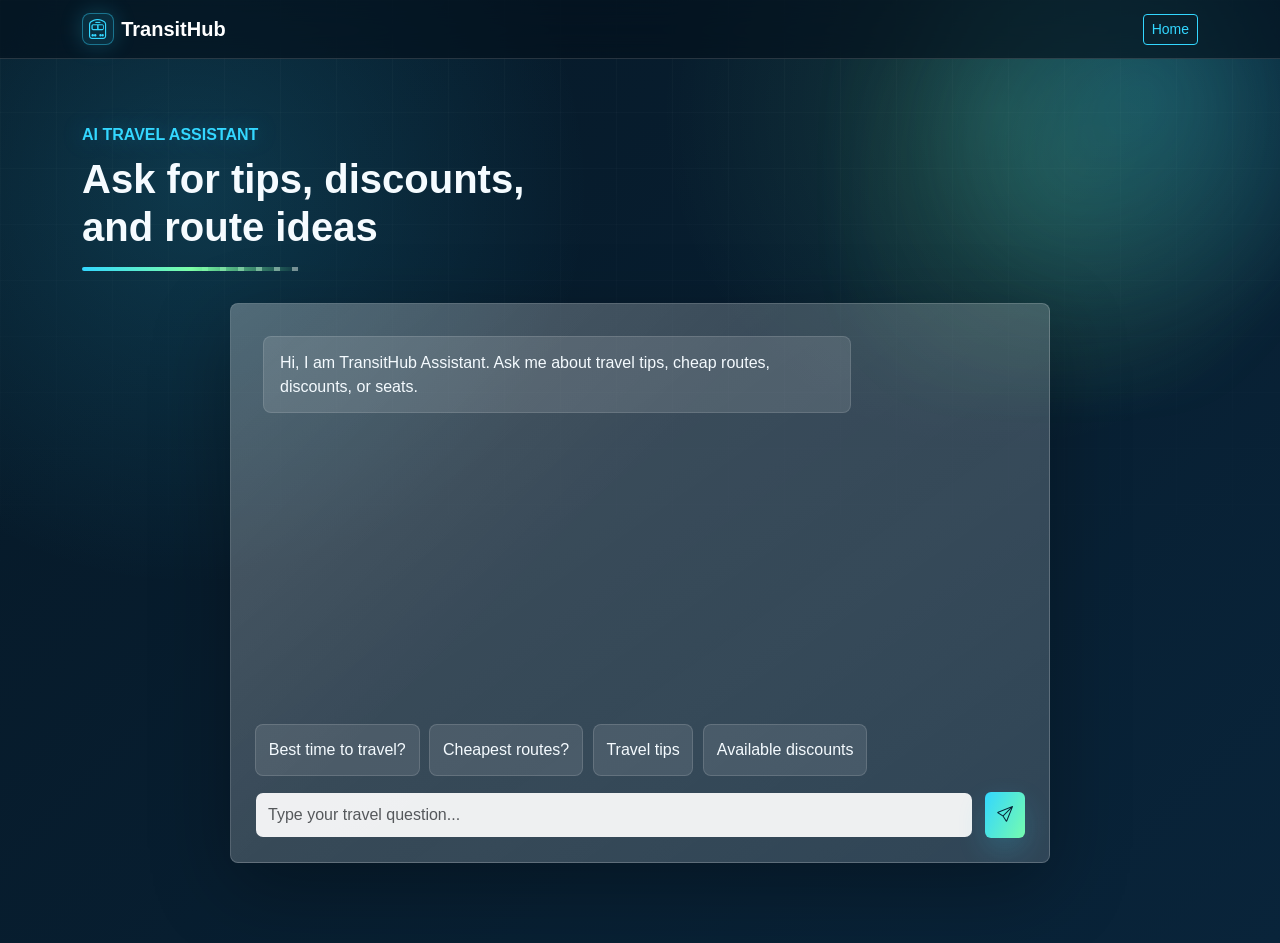
<file: chatbot.html>
<!doctype html>
<html lang="en">
<head>
  <meta charset="utf-8"><meta name="viewport" content="width=device-width, initial-scale=1">
  <title>AI Assistant | TransitHub</title>
  <link href="https://cdn.jsdelivr.net/npm/bootstrap@5.3.3/dist/css/bootstrap.min.css" rel="stylesheet"><link href="https://cdn.jsdelivr.net/npm/bootstrap-icons@1.11.3/font/bootstrap-icons.css" rel="stylesheet">
  <link rel="stylesheet" href="css/style.css?v=3"><link rel="stylesheet" href="css/animations.css?v=3"><link rel="stylesheet" href="css/responsive.css?v=3">
</head>
<body>
  <nav class="navbar navbar-expand-lg navbar-dark sticky-top glass-nav"><div class="container"><a class="navbar-brand fw-bold" href="index.html"><i class="bi bi-train-front"></i> TransitHub</a><div class="ms-auto"><a class="btn btn-outline-info btn-sm" href="index.html">Home</a></div></div></nav>
  <main class="page-shell"><div class="container"><div class="page-heading"><p class="eyebrow">AI Travel Assistant</p><h1>Ask for tips, discounts, and route ideas</h1></div><div class="chat-shell glass-card"><div class="chat-messages" id="chatMessages"></div><div class="quick-prompts"><button>Best time to travel?</button><button>Cheapest routes?</button><button>Travel tips</button><button>Available discounts</button></div><form class="chat-form" id="chatForm"><input class="form-control" id="chatInput" placeholder="Type your travel question..." autocomplete="off"><button class="btn btn-info"><i class="bi bi-send"></i></button></form></div></div></main>
  <script src="https://code.jquery.com/jquery-3.7.1.min.js"></script><script src="https://cdn.jsdelivr.net/npm/bootstrap@5.3.3/dist/js/bootstrap.bundle.min.js"></script><script src="js/storage.js?v=3"></script><script src="js/app.js?v=4"></script><script src="js/chatbot.js?v=3"></script>
</body>
</html>
</file>
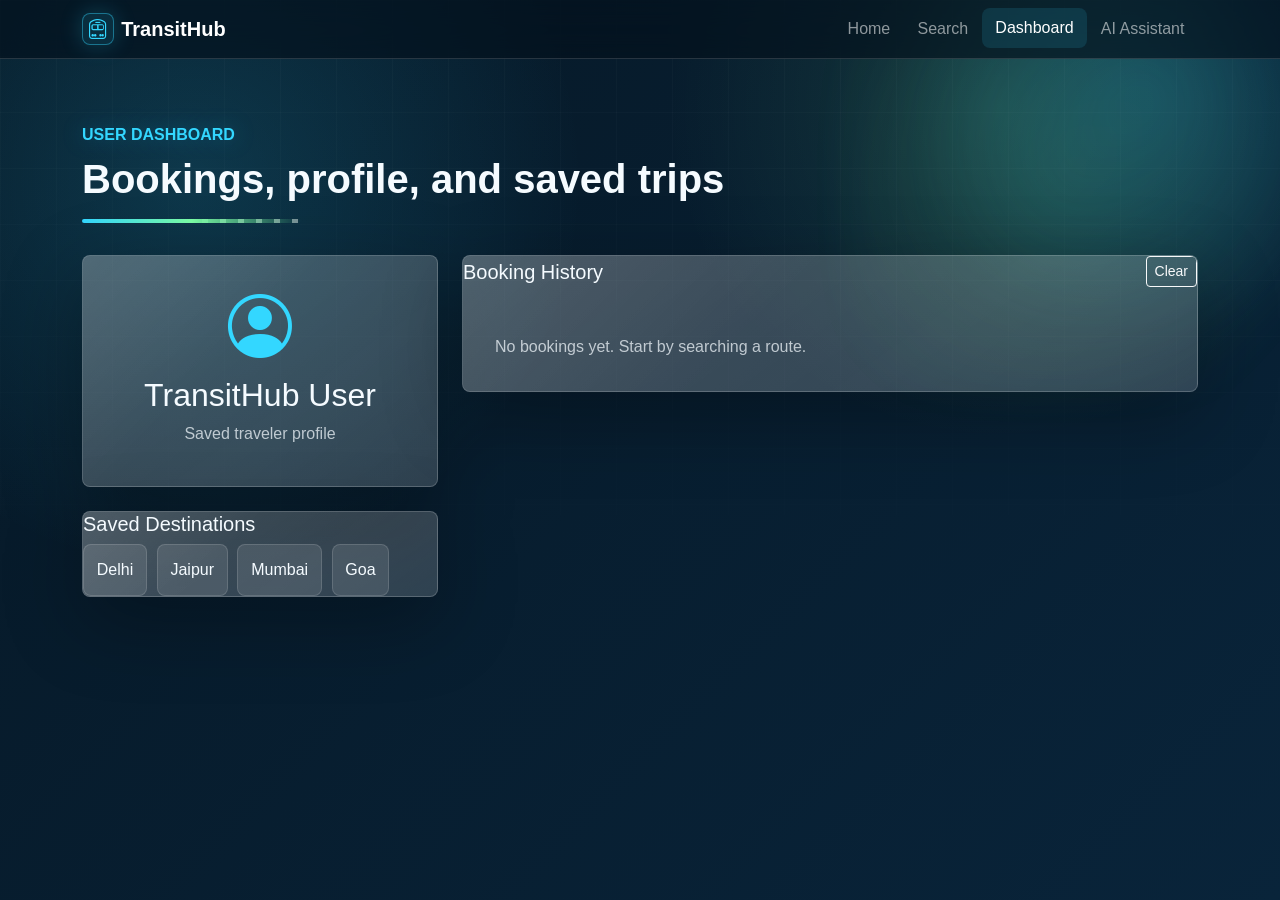
<file: dashboard.html>
<!doctype html>
<html lang="en">
<head>
  <meta charset="utf-8"><meta name="viewport" content="width=device-width, initial-scale=1">
  <title>Dashboard | TransitHub</title>
  <link href="https://cdn.jsdelivr.net/npm/bootstrap@5.3.3/dist/css/bootstrap.min.css" rel="stylesheet"><link href="https://cdn.jsdelivr.net/npm/bootstrap-icons@1.11.3/font/bootstrap-icons.css" rel="stylesheet">
  <link rel="stylesheet" href="css/style.css?v=3"><link rel="stylesheet" href="css/animations.css?v=3"><link rel="stylesheet" href="css/responsive.css?v=3">
</head>
<body>
  <nav class="navbar navbar-expand-lg navbar-dark sticky-top glass-nav"><div class="container"><a class="navbar-brand fw-bold" href="index.html"><i class="bi bi-train-front"></i> TransitHub</a><button class="navbar-toggler" type="button" data-bs-toggle="collapse" data-bs-target="#mainNav"><span class="navbar-toggler-icon"></span></button><div class="collapse navbar-collapse" id="mainNav"><ul class="navbar-nav ms-auto"><li class="nav-item"><a class="nav-link" href="index.html">Home</a></li><li class="nav-item"><a class="nav-link" href="search.html">Search</a></li><li class="nav-item"><a class="nav-link active" href="dashboard.html">Dashboard</a></li><li class="nav-item"><a class="nav-link" href="chatbot.html">AI Assistant</a></li></ul></div></div></nav>
  <main class="page-shell"><div class="container"><div class="page-heading"><p class="eyebrow">User Dashboard</p><h1>Bookings, profile, and saved trips</h1></div><div class="row g-4"><aside class="col-lg-4"><div class="glass-card profile-card"><i class="bi bi-person-circle"></i><h2>TransitHub User</h2><p>Saved traveler profile</p></div><div class="glass-card mt-4"><h3 class="h5">Saved Destinations</h3><div class="saved-tags"><span>Delhi</span><span>Jaipur</span><span>Mumbai</span><span>Goa</span></div></div></aside><section class="col-lg-8"><div class="glass-card"><div class="d-flex justify-content-between align-items-center mb-3"><h2 class="h5 mb-0">Booking History</h2><button class="btn btn-sm btn-outline-light" id="clearHistory">Clear</button></div><div id="bookingHistory"></div></div></section></div></div></main>
  <div class="toast-container position-fixed bottom-0 end-0 p-3"><div id="appToast" class="toast"><div class="toast-body"></div></div></div>
  <script src="https://code.jquery.com/jquery-3.7.1.min.js"></script><script src="https://cdn.jsdelivr.net/npm/bootstrap@5.3.3/dist/js/bootstrap.bundle.min.js"></script><script src="js/storage.js?v=3"></script><script src="js/app.js?v=4"></script><script src="js/dashboard.js?v=3"></script>
</body>
</html>
</file>
<file: css/style.css>
:root {
  --bg: #061826;
  --bg-2: #09243a;
  --card: rgba(255, 255, 255, 0.1);
  --card-strong: rgba(255, 255, 255, 0.16);
  --text: #f5fbff;
  --muted: rgba(245, 251, 255, 0.72);
  --accent: #33d7ff;
  --accent-2: #7cffa7;
  --line: rgba(255, 255, 255, 0.14);
  --shadow: 0 24px 80px rgba(0, 0, 0, 0.3);
  --shadow-soft: 0 14px 36px rgba(0, 0, 0, 0.18);
  --ease: cubic-bezier(0.2, 0.9, 0.2, 1);
}

[data-theme="light"] {
  --bg: #f4f8fb;
  --bg-2: #e7f4f8;
  --card: rgba(255, 255, 255, 0.86);
  --card-strong: #ffffff;
  --text: #102333;
  --muted: #526373;
  --line: rgba(15, 35, 55, 0.12);
  --shadow: 0 18px 50px rgba(28, 61, 84, 0.16);
}

* {
  box-sizing: border-box;
}

html {
  scroll-behavior: smooth;
}

body {
  margin: 0;
  color: var(--text);
  background:
    radial-gradient(circle at 78% 12%, rgba(124, 255, 167, 0.12), transparent 26%),
    radial-gradient(circle at 15% 20%, rgba(51, 215, 255, 0.16), transparent 30%),
    linear-gradient(135deg, var(--bg), var(--bg-2));
  font-family: "Segoe UI", Arial, sans-serif;
  min-height: 100vh;
  overflow-x: hidden;
}

body::before {
  content: "";
  position: fixed;
  inset: 0;
  z-index: -1;
  pointer-events: none;
  background-image:
    linear-gradient(rgba(255, 255, 255, 0.035) 1px, transparent 1px),
    linear-gradient(90deg, rgba(255, 255, 255, 0.035) 1px, transparent 1px);
  background-size: 56px 56px;
  mask-image: linear-gradient(to bottom, rgba(0, 0, 0, 0.7), transparent 75%);
}

body::after {
  content: "";
  position: fixed;
  width: 620px;
  height: 620px;
  top: -220px;
  right: -180px;
  z-index: -1;
  pointer-events: none;
  background:
    radial-gradient(circle, rgba(51, 215, 255, 0.28), transparent 58%),
    radial-gradient(circle at 35% 65%, rgba(124, 255, 167, 0.18), transparent 48%);
  filter: blur(22px);
  opacity: 0.72;
  animation: auroraDrift 16s ease-in-out infinite alternate;
}

a {
  color: inherit;
  text-decoration: none;
}

.loader {
  position: fixed;
  inset: 0;
  z-index: 2000;
  display: grid;
  place-items: center;
  background:
    radial-gradient(circle at center, rgba(51, 215, 255, 0.18), transparent 30%),
    var(--bg);
  transition: opacity 0.45s var(--ease), visibility 0.45s var(--ease);
}

.loader.hidden {
  opacity: 0;
  visibility: hidden;
}

.glass-nav {
  background: rgba(4, 17, 28, 0.68);
  backdrop-filter: blur(20px);
  border-bottom: 1px solid var(--line);
  transition: background 0.25s ease, box-shadow 0.25s ease, border-color 0.25s ease;
}

.glass-nav.scrolled {
  background: rgba(4, 17, 28, 0.92);
  box-shadow: 0 14px 40px rgba(0, 0, 0, 0.22);
  border-color: rgba(51, 215, 255, 0.2);
}

[data-theme="light"] .glass-nav {
  background: rgba(9, 31, 49, 0.9);
}

.navbar-brand {
  display: inline-flex;
  align-items: center;
  gap: 0.45rem;
}

.navbar-brand i {
  display: inline-grid;
  width: 32px;
  height: 32px;
  place-items: center;
  border: 1px solid rgba(51, 215, 255, 0.42);
  border-radius: 8px;
  background: rgba(51, 215, 255, 0.12);
  box-shadow: 0 0 22px rgba(51, 215, 255, 0.22);
}

.navbar .nav-link {
  position: relative;
  border-radius: 8px;
  padding-inline: 0.85rem !important;
  transition: color 0.2s ease, background 0.2s ease, transform 0.2s var(--ease);
}

.navbar .nav-link:hover,
.navbar .nav-link.active {
  color: #fff;
  background: rgba(51, 215, 255, 0.12);
  transform: translateY(-1px);
}

.navbar-brand i,
.feature-card i,
.profile-card i {
  color: var(--accent);
}

.btn-info {
  color: #062033;
  background: linear-gradient(115deg, var(--accent), var(--accent-2), #33d7ff);
  background-size: 220% 220%;
  border: 0;
  font-weight: 700;
  box-shadow: 0 12px 28px rgba(51, 215, 255, 0.18);
  transition: transform 0.2s var(--ease), box-shadow 0.2s var(--ease), filter 0.2s ease;
  animation: gradientFlow 5s ease infinite;
}

.btn-outline-info {
  color: var(--accent);
  border-color: var(--accent);
  transition: transform 0.2s var(--ease), background 0.2s ease, box-shadow 0.2s ease;
}

.btn-info:hover,
.btn-outline-info:hover {
  transform: translateY(-2px);
  box-shadow: 0 18px 34px rgba(51, 215, 255, 0.24);
}

.hero-section {
  position: relative;
  min-height: 100vh;
  background-image: url("https://images.unsplash.com/photo-1519003722824-194d4455a60c?auto=format&fit=crop&w=1800&q=80");
  background-size: cover;
  background-position: center;
  overflow: hidden;
}

.hero-overlay {
  position: absolute;
  inset: 0;
  background:
    linear-gradient(115deg, rgba(3, 15, 27, 0.96), rgba(3, 15, 27, 0.62)),
    radial-gradient(circle at 70% 25%, rgba(51, 215, 255, 0.18), transparent 30%);
}

.hero-section::after {
  content: "";
  position: absolute;
  left: 0;
  right: 0;
  bottom: 0;
  height: 120px;
  background: linear-gradient(to bottom, transparent, var(--bg));
  pointer-events: none;
}

.hero-content {
  position: relative;
  z-index: 1;
}

.hero-content h1 {
  line-height: 1.05;
  text-shadow: 0 18px 45px rgba(0, 0, 0, 0.42);
}

.hero-content .lead {
  max-width: 650px;
}

.text-white-75 {
  color: rgba(255, 255, 255, 0.76);
}

.eyebrow {
  color: var(--accent);
  font-weight: 800;
  text-transform: uppercase;
  letter-spacing: 0;
  margin-bottom: 0.5rem;
  text-shadow: 0 0 22px rgba(51, 215, 255, 0.34);
}

.glass-card {
  position: relative;
  overflow: hidden;
  background:
    linear-gradient(145deg, rgba(255, 255, 255, 0.14), rgba(255, 255, 255, 0.065)),
    var(--card);
  border: 1px solid rgba(255, 255, 255, 0.18);
  border-radius: 8px;
  box-shadow: var(--shadow);
  backdrop-filter: blur(18px);
  transition: transform 0.28s var(--ease), border-color 0.28s ease, box-shadow 0.28s ease, background 0.28s ease;
}

.glass-card::before {
  content: "";
  position: absolute;
  inset: 0;
  pointer-events: none;
  background: linear-gradient(135deg, rgba(255, 255, 255, 0.2), transparent 42%);
  opacity: 0.38;
}

.glass-card > * {
  position: relative;
  z-index: 1;
}

.search-panel,
.route-search,
.filters,
.trip-summary,
.chat-shell,
.profile-card,
#bookingForm,
#bookingSummary {
  padding: 1.5rem;
}

.search-panel {
  border-color: rgba(51, 215, 255, 0.3);
  box-shadow:
    0 26px 80px rgba(0, 0, 0, 0.38),
    0 0 0 1px rgba(51, 215, 255, 0.08),
    inset 0 1px 0 rgba(255, 255, 255, 0.16);
}


.form-control,
.form-select {
  background-color: rgba(255, 255, 255, 0.92);
  border: 1px solid transparent;
  min-height: 46px;
  border-radius: 8px;
  transition: border-color 0.18s ease, box-shadow 0.18s ease, transform 0.18s ease;
}

.form-control:focus,
.form-select:focus {
  border-color: var(--accent);
  box-shadow: 0 0 0 0.22rem rgba(51, 215, 255, 0.16);
  transform: translateY(-1px);
}

.section-pad {
  padding: 5rem 0;
}

.alt-band {
  background: rgba(255, 255, 255, 0.04);
  border-block: 1px solid var(--line);
}

.section-heading,
.page-heading {
  max-width: 720px;
  margin-bottom: 2rem;
}

.section-heading h2,
.page-heading h1 {
  font-weight: 800;
  text-wrap: balance;
}

.feature-card {
  min-height: 210px;
  padding: 1.5rem;
}

.feature-card,
.destination-card,
.route-card,
.history-item {
  transform-origin: center bottom;
}

.feature-card:hover,
.route-card:hover,
.destination-card:hover {
  transform: translateY(-8px);
  border-color: rgba(51, 215, 255, 0.48);
  box-shadow: 0 28px 70px rgba(0, 0, 0, 0.28);
}

.feature-card i {
  font-size: 2rem;
  display: inline-grid;
  width: 48px;
  height: 48px;
  place-items: center;
  border-radius: 8px;
  background: rgba(51, 215, 255, 0.12);
}

.feature-card h3,
.destination-card h3 {
  margin-top: 1rem;
  font-size: 1.18rem;
}

.feature-card p,
.destination-card p,
.footer p,
.profile-card p,
.history-item p {
  color: var(--muted);
}

.destination-card {
  overflow: hidden;
  border-color: rgba(51, 215, 255, 0.2);
}

.destination-card img {
  width: 100%;
  height: 190px;
  object-fit: cover;
  transition: transform 0.45s var(--ease), filter 0.45s ease;
}

.destination-card:hover img {
  transform: scale(1.08);
  filter: saturate(1.12) contrast(1.04);
}

.counters h3 {
  font-size: 2.4rem;
  color: var(--accent);
  font-weight: 900;
  text-shadow: 0 0 28px rgba(51, 215, 255, 0.3);
}

.testimonial-box {
  padding: 3rem 4rem;
  text-align: center;
}

.testimonial-box blockquote {
  font-size: 1.35rem;
  margin: 0;
}

.footer {
  padding: 2rem 0;
  border-top: 1px solid var(--line);
  background: rgba(0, 0, 0, 0.18);
}

.footer-links,
.socials {
  display: flex;
  gap: 1rem;
  align-items: center;
}

.page-shell {
  padding: 4rem 0 5rem;
}

.page-heading {
  position: relative;
}

.page-heading::after {
  content: "";
  display: block;
  width: min(220px, 55vw);
  height: 4px;
  margin-top: 1rem;
  border-radius: 999px;
  background:
    linear-gradient(90deg, var(--accent), var(--accent-2), transparent),
    repeating-linear-gradient(90deg, transparent 0 12px, rgba(255, 255, 255, 0.45) 12px 18px);
  background-size: 100% 100%, 90px 100%;
  animation: railDash 2.2s linear infinite;
}

.filters .form-check {
  display: block;
  margin: 0.7rem 0;
}

.filters {
  position: sticky;
  top: 92px;
}

.results-list {
  display: grid;
  gap: 1rem;
}

.route-card,
.history-item {
  position: relative;
  display: flex;
  justify-content: space-between;
  gap: 1rem;
  align-items: center;
  padding: 1.35rem 1.4rem 1.35rem 1.65rem;
}

.route-card {
  border-left: 4px solid var(--accent);
}

.route-card::before {
  content: "";
  position: absolute;
  left: -4px;
  top: 18px;
  bottom: 18px;
  width: 4px;
  border-radius: 999px;
  background: linear-gradient(var(--accent), var(--accent-2));
  box-shadow: 0 0 24px rgba(51, 215, 255, 0.45);
}

.route-card h2,
.history-item h3 {
  font-size: 1.3rem;
  margin: 0.5rem 0;
}

.route-meta {
  display: flex;
  flex-wrap: wrap;
  gap: 0.6rem;
  color: var(--muted);
}

.route-meta span {
  padding: 0.35rem 0.55rem;
  background: rgba(255, 255, 255, 0.08);
  border-radius: 8px;
  border: 1px solid rgba(255, 255, 255, 0.08);
}

.route-price {
  min-width: 150px;
  text-align: right;
}

.route-price h3 {
  color: var(--accent-2);
  font-size: 1.85rem;
  font-weight: 900;
  text-shadow: 0 0 20px rgba(124, 255, 167, 0.2);
}

.empty-state {
  padding: 2rem;
  color: var(--muted);
}

.summary-text {
  color: var(--muted);
  margin-left: 0.5rem;
}

.seat-legend {
  display: flex;
  flex-wrap: wrap;
  gap: 1rem;
  margin-bottom: 1.5rem;
}

.seat-legend span {
  display: inline-flex;
  align-items: center;
  gap: 0.5rem;
}

.seat-grid {
  display: grid;
  gap: 0.75rem;
  max-width: 520px;
  margin: auto;
}

.seat-row {
  display: grid;
  grid-template-columns: repeat(2, 1fr) 0.55fr repeat(3, 1fr);
  gap: 0.7rem;
}

.seat-row .seat:nth-child(3) {
  grid-column: 4;
}

.seat {
  min-width: 48px;
  aspect-ratio: 1.15;
  border: 1px solid var(--line);
  border-radius: 8px;
  background: rgba(255, 255, 255, 0.9);
  color: #102333;
  font-weight: 700;
  transition: transform 0.18s var(--ease), box-shadow 0.18s ease, background 0.18s ease;
}

.seat:not(.booked):hover {
  transform: translateY(-3px);
  box-shadow: 0 10px 22px rgba(51, 215, 255, 0.22);
}

.seat.sample {
  display: inline-block;
  width: 24px;
  min-width: 24px;
  height: 24px;
}

.seat.selected {
  background: var(--accent);
  color: #062033;
  animation: popSelect 0.28s var(--ease), softPulse 1.4s ease-in-out infinite;
}

.seat.booked {
  background: #596575;
  color: #d7dde5;
  cursor: not-allowed;
}

.payment-options {
  display: grid;
  grid-template-columns: repeat(3, 1fr);
  gap: 0.75rem;
}

.payment-options label,
.saved-tags span,
.quick-prompts button {
  padding: 0.8rem;
  background: rgba(255, 255, 255, 0.1);
  border: 1px solid var(--line);
  border-radius: 8px;
  transition: transform 0.2s var(--ease), border-color 0.2s ease, background 0.2s ease;
}

.payment-options label:hover,
.saved-tags span:hover,
.quick-prompts button:hover {
  transform: translateY(-2px);
  border-color: rgba(51, 215, 255, 0.45);
  background: rgba(51, 215, 255, 0.1);
}

.form-note {
  color: var(--muted);
  margin-top: -0.25rem;
}

.passenger-card {
  padding: 1rem;
  margin-bottom: 1rem;
  border: 1px solid var(--line);
  border-radius: 8px;
  background: rgba(255, 255, 255, 0.08);
  transition: transform 0.2s var(--ease), border-color 0.2s ease, background 0.2s ease;
}

.passenger-card:focus-within {
  transform: translateY(-2px);
  border-color: rgba(51, 215, 255, 0.42);
  background: rgba(51, 215, 255, 0.08);
}

.ticket-passengers p {
  margin-bottom: 0.35rem;
}

.error {
  min-height: 1.2rem;
  color: #ffb3b3;
  display: block;
}

.ticket-card {
  padding: 1.25rem;
  border-radius: 8px;
  background:
    linear-gradient(135deg, #ffffff, #eef9ff);
  color: #102333;
  box-shadow: var(--shadow);
  border-top: 6px solid var(--accent);
}

.qr-block {
  width: 120px;
  height: 120px;
  margin: 1rem auto 0;
  background:
    linear-gradient(90deg, #111 10px, transparent 10px) 0 0 / 20px 20px,
    linear-gradient(#111 10px, transparent 10px) 0 0 / 20px 20px,
    #fff;
  border: 8px solid #fff;
  box-shadow: inset 0 0 0 2px #111;
}

.profile-card {
  text-align: center;
}

.profile-card i {
  font-size: 4rem;
}

.saved-tags {
  display: flex;
  flex-wrap: wrap;
  gap: 0.6rem;
}

.chat-shell {
  max-width: 820px;
  margin: 0 auto;
}

.chat-messages {
  min-height: 380px;
  max-height: 430px;
  overflow-y: auto;
  display: flex;
  flex-direction: column;
  gap: 0.8rem;
  padding: 0.5rem;
}

.chat-bubble {
  max-width: 78%;
  padding: 0.85rem 1rem;
  border-radius: 8px;
  animation: floatIn 0.32s var(--ease) both;
}

.chat-bubble.bot {
  align-self: flex-start;
  background: rgba(255, 255, 255, 0.12);
  border: 1px solid rgba(255, 255, 255, 0.12);
}

.chat-bubble.user {
  align-self: flex-end;
  background: linear-gradient(135deg, var(--accent), var(--accent-2));
  color: #062033;
  font-weight: 600;
}

.route-card::after,
.feature-card::after,
.search-panel::after {
  content: "";
  position: absolute;
  top: 0;
  bottom: 0;
  width: 42%;
  left: 0;
  pointer-events: none;
  background: linear-gradient(90deg, transparent, rgba(255, 255, 255, 0.12), transparent);
  transform: translateX(-140%);
}

.route-card:hover::after,
.feature-card:hover::after,
.search-panel:hover::after {
  animation: shimmerLine 0.9s ease;
}

.quick-prompts {
  display: flex;
  flex-wrap: wrap;
  gap: 0.6rem;
  margin: 1rem 0;
}

.quick-prompts button {
  color: var(--text);
}

.chat-form {
  display: grid;
  grid-template-columns: 1fr auto;
  gap: 0.75rem;
}

@media print {
  body * {
    visibility: hidden;
  }

  #ticketCard,
  #ticketCard * {
    visibility: visible;
  }

  #ticketCard {
    position: absolute;
    inset: 2rem auto auto 2rem;
    width: 420px;
  }
}
</file>
<file: css/animations.css>
@keyframes floatIn {
  from {
    opacity: 0;
    transform: translateY(22px) scale(0.98);
    filter: blur(8px);
  }
  to {
    opacity: 1;
    transform: translateY(0) scale(1);
    filter: blur(0);
  }
}

@keyframes softPulse {
  0%,
  100% {
    box-shadow: 0 0 0 rgba(51, 215, 255, 0);
  }
  50% {
    box-shadow: 0 0 38px rgba(51, 215, 255, 0.22);
  }
}

@keyframes shimmerLine {
  from {
    transform: translateX(-120%);
  }
  to {
    transform: translateX(120%);
  }
}

@keyframes slowZoom {
  from {
    background-size: 100%;
  }
  to {
    background-size: 108%;
  }
}

@keyframes auroraDrift {
  0% {
    transform: translate3d(-5%, -4%, 0) rotate(0deg);
  }
  50% {
    transform: translate3d(5%, 3%, 0) rotate(8deg);
  }
  100% {
    transform: translate3d(-3%, 6%, 0) rotate(-6deg);
  }
}

@keyframes gradientFlow {
  0% {
    background-position: 0% 50%;
  }
  50% {
    background-position: 100% 50%;
  }
  100% {
    background-position: 0% 50%;
  }
}

@keyframes railDash {
  from {
    background-position: 0 0;
  }
  to {
    background-position: 90px 0;
  }
}

@keyframes popSelect {
  0% {
    transform: scale(0.92);
  }
  70% {
    transform: scale(1.08);
  }
  100% {
    transform: scale(1);
  }
}

.hero-section {
  animation: slowZoom 18s ease-in-out alternate infinite;
}

.hero-content h1,
.hero-content .lead,
.hero-content .eyebrow,
.search-panel,
.page-heading,
.glass-card {
  animation: floatIn 0.75s cubic-bezier(0.2, 0.9, 0.2, 1) both;
}

.hero-content .lead {
  animation-delay: 0.12s;
}

.search-panel {
  animation-delay: 0.2s;
}

.feature-card:nth-child(1),
.destination-card:nth-child(1) {
  animation-delay: 0.05s;
}

.feature-card:nth-child(2),
.destination-card:nth-child(2) {
  animation-delay: 0.12s;
}

.feature-card:nth-child(3),
.destination-card:nth-child(3) {
  animation-delay: 0.19s;
}

.reveal-on-scroll {
  opacity: 0;
  transform: translateY(28px) scale(0.985);
  transition: opacity 0.65s var(--ease), transform 0.65s var(--ease), filter 0.65s ease;
  filter: blur(8px);
}

.reveal-on-scroll.in-view {
  opacity: 1;
  transform: translateY(0);
  filter: blur(0);
}

.page-shell,
main {
  animation: floatIn 0.5s var(--ease) both;
}

#typedText {
  color: var(--accent);
  text-shadow: 0 0 24px rgba(51, 215, 255, 0.45);
}

@media (prefers-reduced-motion: reduce) {
  *,
  *::before,
  *::after {
    animation-duration: 0.01ms !important;
    animation-iteration-count: 1 !important;
    scroll-behavior: auto !important;
    transition-duration: 0.01ms !important;
  }
}
</file>
<file: css/responsive.css>
@media (max-width: 991px) {
  .hero-section {
    padding-top: 5rem;
  }

  .route-card,
  .history-item {
    align-items: flex-start;
    flex-direction: column;
  }

  .route-price {
    width: 100%;
    text-align: left;
  }
}

@media (max-width: 767px) {
  .section-pad {
    padding: 3.25rem 0;
  }

  .display-4 {
    font-size: 2.25rem;
  }

  .search-panel,
  .route-search,
  .filters,
  .trip-summary,
  .chat-shell {
    padding: 1rem;
  }

  .testimonial-box {
    padding: 2rem;
  }

  .payment-options {
    grid-template-columns: 1fr;
  }

  .seat-grid {
    gap: 0.55rem;
  }

  .seat-row {
    gap: 0.45rem;
  }

  .seat {
    min-width: 38px;
    font-size: 0.8rem;
  }

  .chat-bubble {
    max-width: 92%;
  }
}
</file>
